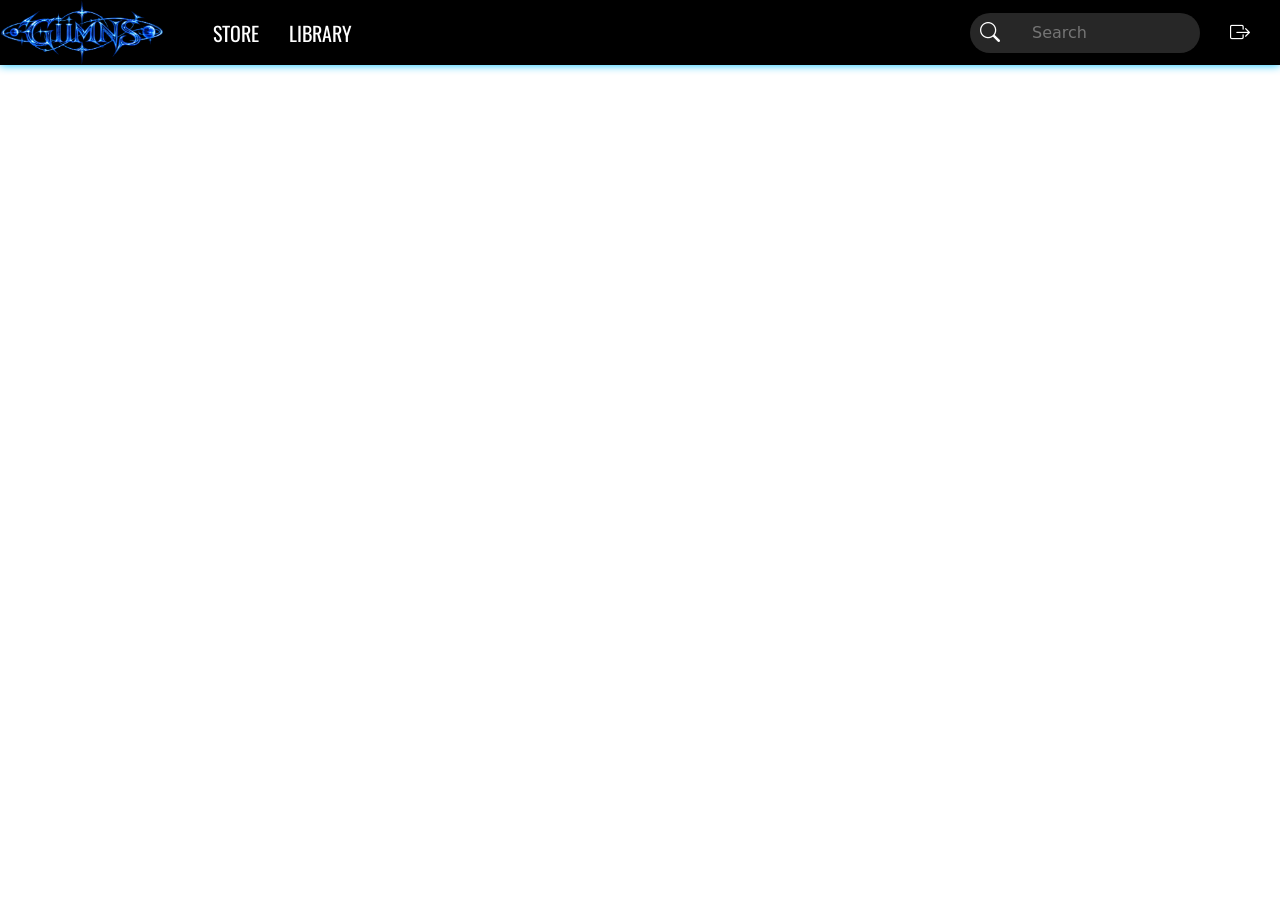
<file: index.html>
<!doctype html>
<html lang="en">
    <head>
        <meta charset="UTF-8" />
        <meta name="viewport" content="width=device-width, initial-scale=1.0" />
        <title>Document</title>
        <link
            href="https://cdn.jsdelivr.net/npm/bootstrap@5.3.8/dist/css/bootstrap.min.css"
            rel="stylesheet"
            integrity="sha384-sRIl4kxILFvY47J16cr9ZwB07vP4J8+LH7qKQnuqkuIAvNWLzeN8tE5YBujZqJLB"
            crossorigin="anonymous"
        />
        <link
            rel="stylesheet"
            href="https://cdn.jsdelivr.net/npm/bootstrap-icons@1.13.1/font/bootstrap-icons.min.css"
        />

        <script
            src="https://cdn.jsdelivr.net/npm/bootstrap@5.3.8/dist/js/bootstrap.bundle.min.js"
            integrity="sha384-FKyoEForCGlyvwx9Hj09JcYn3nv7wiPVlz7YYwJrWVcXK/BmnVDxM+D2scQbITxI"
            crossorigin="anonymous"
        ></script>

        <link rel="preconnect" href="https://fonts.googleapis.com" />
        <link rel="preconnect" href="https://fonts.gstatic.com" crossorigin />
        <link
            href="https://fonts.googleapis.com/css2?family=Oswald:wght@200..700&display=swap"
            rel="stylesheet"
        />
        <link rel="stylesheet" href="Store.css" />
    </head>
    <body>
        <div class="nav-bar">
            <div class="link">
                <div class="logo">
                    <a href="./index.html"
                        ><img src="Assets/Images/logo1.png" alt="Giimns"
                    /></a>
                </div>
                <div class="pages">
                    <div class="store">
                        <a href="./">STORE</a>
                    </div>

                    <a href="./">LIBRARY</a>
                </div>
            </div>
            <div class="right_nav">
                <div class="search">
                    <i class="bi bi-search"></i>
                    <input type="search" placeholder="Search" />
                </div>
                <div class="signout">
                    <a href="Sign_Out.php"
                        ><i class="bi bi-box-arrow-right"></i
                    ></a>
                </div>
            </div>
        </div>
    </body>
</html>
</file>
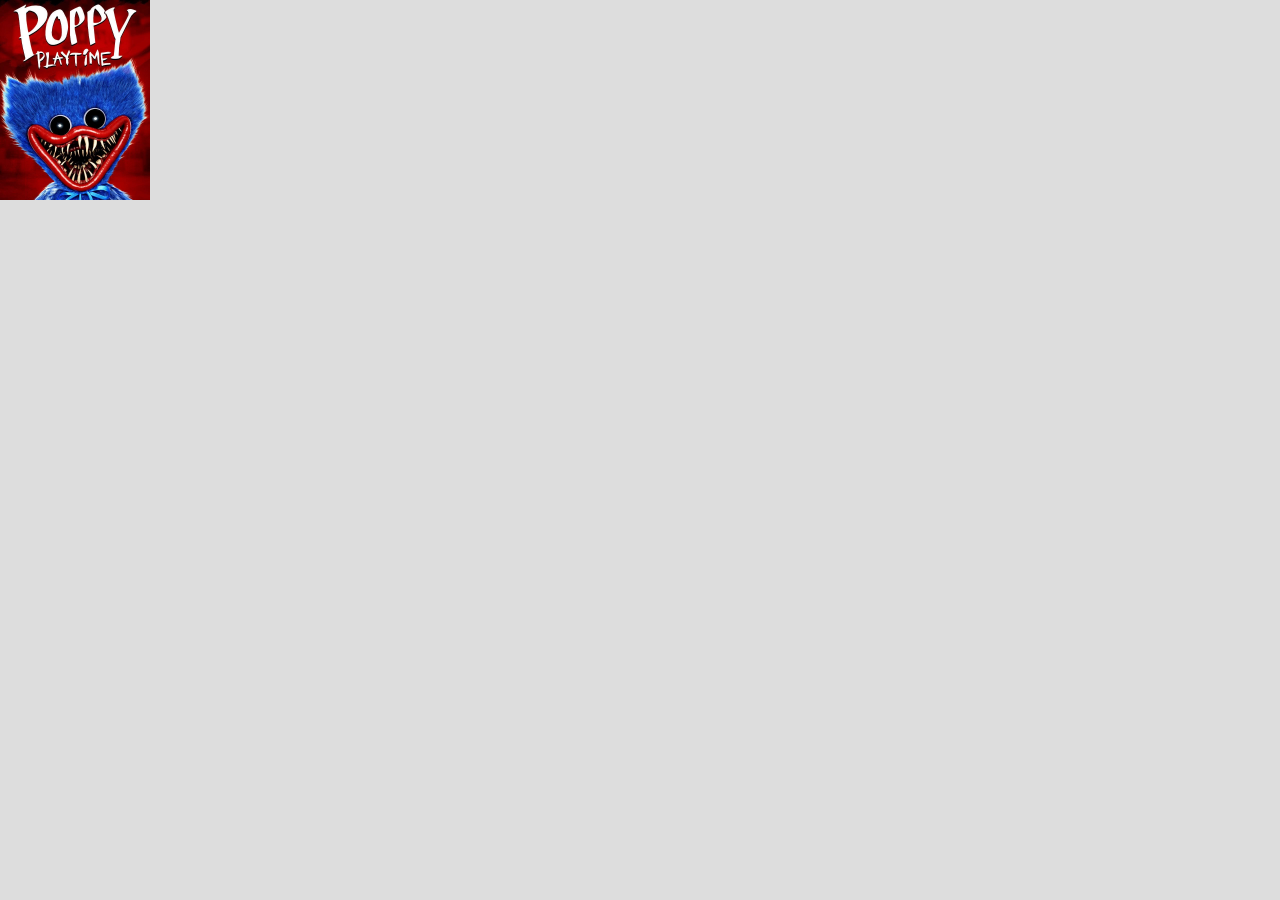
<file: card_example.html>
<!doctype html>
<html lang="en">
    <head>
        <meta charset="UTF-8" />
        <meta name="viewport" content="width=device-width, initial-scale=1.0" />
        <title>Document</title>
        <link rel="stylesheet" href="./card_example.css" />
        <link
            rel="stylesheet"
            href="https://cdn.jsdelivr.net/npm/bootstrap-icons@1.13.1/font/bootstrap-icons.min.css"
        />
    </head>
    <body>
        <button class="open-btn" popovertarget="card-1">
            <img src="Assets/Images/poppy.png" />
        </button>

        <div class="pop" id="card-1" popover>
            <div class="card">
                <div class="image">
                    <img
                        src="Assets/Images/poppy_banner.png"
                        alt="Poppy Playtime banner"
                    />
                </div>
                <div class="info">
                    <div class="about">
                        <button
                            class="close-btn"
                            popovertarget="card-1"
                            popovertargetaction="hide"
                            aria-label="Close"
                        >
                            ✕
                        </button>

                        <div class="title">
                            <div class="section">
                                <h2>Poppy Playime</h2>
                                <button
                                    type="button"
                                    class="wishlist"
                                    aria-pressed="false"
                                    aria-label="Add to wishlist"
                                >
                                    <i class="bi bi-bookmark"></i>
                                </button>
                            </div>
                            <p class="genre">Horror · Puzzle</p>
                        </div>

                        <div class="description">
                            <p class="desc">
                                You must stay alive in this horror/puzzle
                                adventure. Try to survive the vengeful toys
                                waiting for you in the abandoned toy factory.
                                hack electrical circuits.
                            </p>
                            <div class="interaction">
                                <form class="rating-form">
                                    <h4>Rating</h4>
                                    <fieldset class="rating">
                                        <input
                                            type="radio"
                                            id="star5"
                                            name="rating"
                                            value="5"
                                        /><label for="star5" title="5 stars"
                                            >&#9733;</label
                                        >
                                        <input
                                            type="radio"
                                            id="star4"
                                            name="rating"
                                            value="4"
                                        /><label for="star4" title="4 stars"
                                            >&#9733;</label
                                        >
                                        <input
                                            type="radio"
                                            id="star3"
                                            name="rating"
                                            value="3"
                                        /><label for="star3" title="3 stars"
                                            >&#9733;</label
                                        >
                                        <input
                                            type="radio"
                                            id="star2"
                                            name="rating"
                                            value="2"
                                        /><label for="star2" title="2 stars"
                                            >&#9733;</label
                                        >
                                        <input
                                            type="radio"
                                            id="star1"
                                            name="rating"
                                            value="1"
                                        /><label for="star1" title="1 star"
                                            >&#9733;</label
                                        >
                                    </fieldset>
                                </form>
                                <button class="click">
                                    <a href="steam://launch/1721470/Dialog"
                                        >Play Now</a
                                    ><i class="bi bi-box-arrow-up-right"></i>
                                </button>
                            </div>
                        </div>
                        <div class="comment">
                            <div class="comment-item">
                                <strong>user1</strong>
                                <p>Great game, very scary!</p>
                            </div>
                            <div class="comment-item">
                                <strong>user2</strong>
                                <p>The puzzles are fun.</p>
                            </div>
                            <div class="comment-item">
                                <strong>user1</strong>
                                <p>Great game, very scary!</p>
                            </div>
                            <div class="comment-item">
                                <strong>user2</strong>
                                <p>The puzzles are fun.</p>
                            </div>
                            <div class="comment-item">
                                <strong>user1</strong>
                                <p>Great game, very scary!</p>
                            </div>
                            <div class="comment-item">
                                <strong>user2</strong>
                                <p>The puzzles are fun.</p>
                            </div>
                        </div>

                        <form class="review">
                            <fieldset class="rating ratings">
                                <input
                                    type="radio"
                                    id="r-star5"
                                    name="review-rating"
                                    value="5"
                                /><label for="r-star5" title="5 stars"
                                    >&#9733;</label
                                >
                                <input
                                    type="radio"
                                    id="r-star4"
                                    name="review-rating"
                                    value="4"
                                /><label for="r-star4" title="4 stars"
                                    >&#9733;</label
                                >
                                <input
                                    type="radio"
                                    id="r-star3"
                                    name="review-rating"
                                    value="3"
                                /><label for="r-star3" title="3 stars"
                                    >&#9733;</label
                                >
                                <input
                                    type="radio"
                                    id="r-star2"
                                    name="review-rating"
                                    value="2"
                                /><label for="r-star2" title="2 stars"
                                    >&#9733;</label
                                >
                                <input
                                    type="radio"
                                    id="r-star1"
                                    name="review-rating"
                                    value="1"
                                /><label for="r-star1" title="1 star"
                                    >&#9733;</label
                                >
                            </fieldset>
                            <div class="add-comment">
                                <input
                                    name="text"
                                    placeholder="Write a review..."
                                    autocomplete="off"
                                    required
                                />
                                <button type="submit" class="btn-submit">
                                    Post
                                </button>
                            </div>
                        </form>
                    </div>
                </div>
            </div>
        </div>
    </body>
</html>
</file>
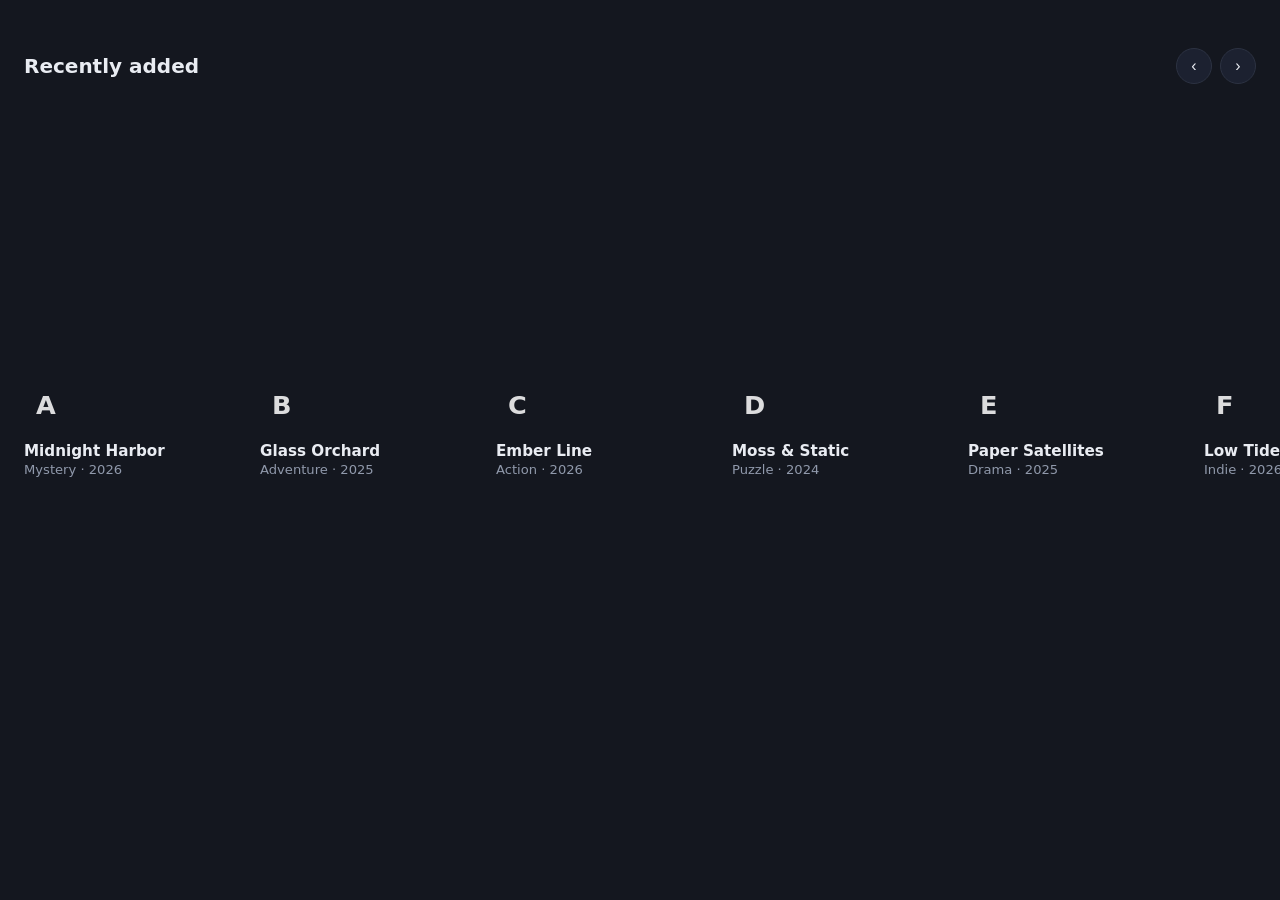
<file: test.html>
<!DOCTYPE html>
<html lang="en">
<head>
<meta charset="UTF-8">
<meta name="viewport" content="width=device-width, initial-scale=1">
<title>Horizontal media scroller</title>
<style>
  :root {
    --bg: #14171f;
    --text: #e9ecf2;
    --muted: #9099ab;
    --accent: #5ac8b0;
    --card-w: clamp(150px, 22vw, 220px);
    --gap: 16px;
    --pad: 24px;
  }

  * { box-sizing: border-box; }

  body {
    margin: 0;
    padding: 48px 0;
    background: var(--bg);
    color: var(--text);
    font-family: system-ui, -apple-system, "Segoe UI", sans-serif;
  }

  .row-head {
    display: flex;
    align-items: center;
    justify-content: space-between;
    padding: 0 var(--pad);
    margin-bottom: 14px;
  }
  .row-head h2 { margin: 0; font-size: 1.25rem; font-weight: 600; }

  .controls { display: flex; gap: 8px; }
  .controls button {
    width: 36px; height: 36px;
    border: 1px solid #2c3242;
    border-radius: 50%;
    background: #1c2130;
    color: var(--text);
    font-size: 1rem;
    cursor: pointer;
  }
  .controls button:hover { background: #262d40; }
  .controls button:focus-visible,
  .scroller:focus-visible,
  .card:focus-visible { outline: 2px solid var(--accent); outline-offset: 3px; }

  /* ---- The scroller itself ---- */
  .scroller {
    display: flex;
    gap: var(--gap);
    padding: 4px var(--pad) 16px;
    overflow-x: auto;
    overscroll-behavior-x: contain;
    scroll-snap-type: x mandatory;
    scroll-padding-inline: var(--pad);
    scroll-behavior: smooth;
    -webkit-overflow-scrolling: touch;
    scrollbar-width: none;        /* Firefox */
    -ms-overflow-style: none;     /* old Edge/IE */
  }
  .scroller::-webkit-scrollbar { display: none; }  /* Chrome, Safari */

  .card {
    flex: 0 0 var(--card-w);
    scroll-snap-align: start;
    color: inherit;
    text-decoration: none;
  }

  .poster {
    aspect-ratio: 2 / 3;
    border-radius: 10px;
    background: var(--g);
    display: grid;
    place-items: end start;
    padding: 12px;
    font-weight: 700;
    font-size: 1.6rem;
    color: rgba(255, 255, 255, .85);
    transition: transform .2s ease;
  }
  .card:hover .poster { transform: translateY(-4px); }

  .card h3 { margin: 10px 0 2px; font-size: .95rem; font-weight: 600; }
  .card p  { margin: 0; font-size: .82rem; color: var(--muted); }

  /* Mouse users: free scrolling + drag, no snapping */
  @media (pointer: fine) {
    .scroller { scroll-snap-type: none; cursor: grab; }
    .scroller.dragging { cursor: grabbing; user-select: none; }
    .scroller.dragging .card { pointer-events: none; }
  }

  @media (prefers-reduced-motion: reduce) {
    .scroller { scroll-behavior: auto; }
    .poster { transition: none; }
  }
</style>
</head>
<body>

<section aria-labelledby="row-title">
  <div class="row-head">
    <h2 id="row-title">Recently added</h2>
    <div class="controls">
      <button type="button" data-dir="-1" aria-label="Scroll left">&#8249;</button>
      <button type="button" data-dir="1" aria-label="Scroll right">&#8250;</button>
    </div>
  </div>

  <div class="scroller" tabindex="0" role="region" aria-label="Recently added media">
    <a class="card" href="#"><div class="poster" >A</div><h3>Midnight Harbor</h3><p>Mystery &middot; 2026</p></a>
    <a class="card" href="#"><div class="poster">B</div><h3>Glass Orchard</h3><p>Adventure &middot; 2025</p></a>
    <a class="card" href="#"><div class="poster">C</div><h3>Ember Line</h3><p>Action &middot; 2026</p></a>
    <a class="card" href="#"><div class="poster">D</div><h3>Moss &amp; Static</h3><p>Puzzle &middot; 2024</p></a>
    <a class="card" href="#"><div class="poster">E</div><h3>Paper Satellites</h3><p>Drama &middot; 2025</p></a>
    <a class="card" href="#"><div class="poster">F</div><h3>Low Tide Radio</h3><p>Indie &middot; 2026</p></a>
    <a class="card" href="#"><div class="poster">G</div><h3>Salt Road</h3><p>Survival &middot; 2023</p></a>
    <a class="card" href="#"><div class="poster">H</div><h3>Kite Season</h3><p>Family &middot; 2025</p></a>
    <a class="card" href="#"><div class="poster">I</div><h3>Neon Orchard</h3><p>Sci-fi &middot; 2026</p></a>
  </div>
</section>

<script>
  const scroller = document.querySelector('.scroller');

  // Mouse wheel scrolls the row sideways (until it hits either end,
  // then the page scrolls normally).
  scroller.addEventListener('wheel', e => {
    if (Math.abs(e.deltaY) <= Math.abs(e.deltaX)) return; // already horizontal
    const max = scroller.scrollWidth - scroller.clientWidth;
    const atStart = scroller.scrollLeft <= 0 && e.deltaY < 0;
    const atEnd = scroller.scrollLeft >= max - 1 && e.deltaY > 0;
    if (atStart || atEnd) return;
    e.preventDefault();
    scroller.style.scrollBehavior = 'auto';
    scroller.scrollLeft += e.deltaY;
  }, { passive: false });

  // Click and drag with the mouse.
  let startX = 0, startLeft = 0, down = false;
  scroller.addEventListener('pointerdown', e => {
    if (e.pointerType !== 'mouse' || e.button !== 0) return;
    down = true;
    startX = e.clientX;
    startLeft = scroller.scrollLeft;
  });
  window.addEventListener('pointermove', e => {
    if (!down) return;
    const dx = e.clientX - startX;
    if (Math.abs(dx) > 4) {
      scroller.classList.add('dragging');
      scroller.style.scrollBehavior = 'auto';
    }
    scroller.scrollLeft = startLeft - dx;
  });
  window.addEventListener('pointerup', () => {
    down = false;
    scroller.classList.remove('dragging');
  });

  // Arrow buttons scroll by roughly one screen of cards.
  document.querySelectorAll('.controls button').forEach(btn => {
    btn.addEventListener('click', () => {
      scroller.scrollBy({ left: Number(btn.dataset.dir) * scroller.clientWidth * 0.8, behavior: 'smooth' });
    });
  });
</script>
</body>
</html>
</file>
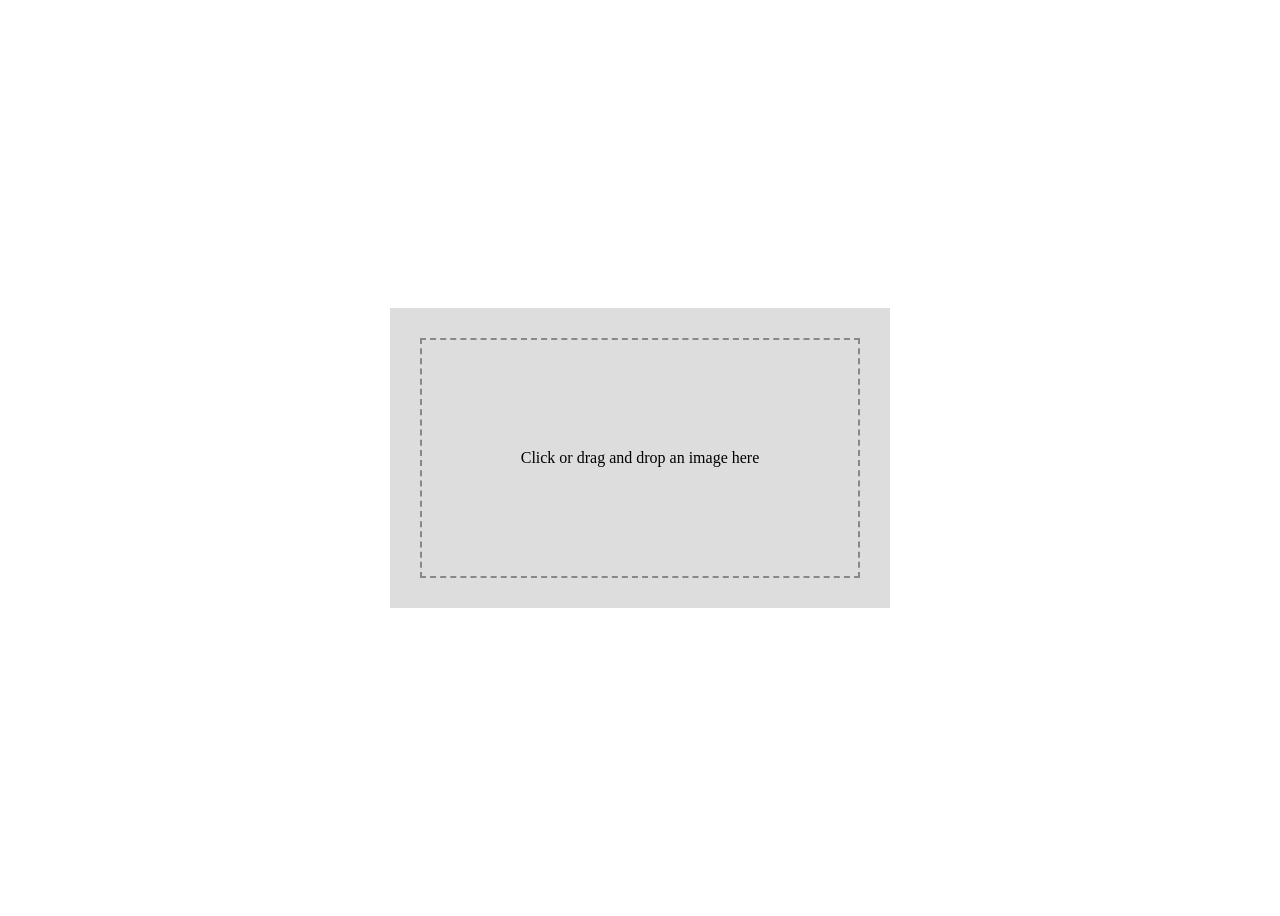
<file: upload_img.html>
<!doctype html>
<html lang="en">
    <head>
        <meta charset="UTF-8" />
        <meta name="viewport" content="width=device-width, initial-scale=1.0" />
        <title>Document</title>
        <style>
            .hero {
                width: 100%;
                min-height: 100vh;
                display: flex;
                align-items: center;
                justify-content: center;
            }

            #drop-area {
                width: 500px;
                height: 300px;
                padding: 30px;
                background: #ddd;
                text-align: center;
                box-sizing: border-box;
            }

            #img-view {
                width: 100%;
                height: 100%;
                display: flex;
                align-items: center;
                justify-content: center;
                border: 2px dashed #888;
                box-sizing: border-box;
                background-size: cover;
                background-position: center;
                background-repeat: no-repeat;
            }
        </style>
    </head>
    <body>
        <div class="hero">
            <label for="input-file" id="drop-area">
                <input type="file" accept="image/*" id="input-file" hidden />
                <div id="img-view">Click or drag and drop an image here</div>
            </label>
        </div>

        <script src="upload_img.js"></script>
    </body>
</html>
</file>
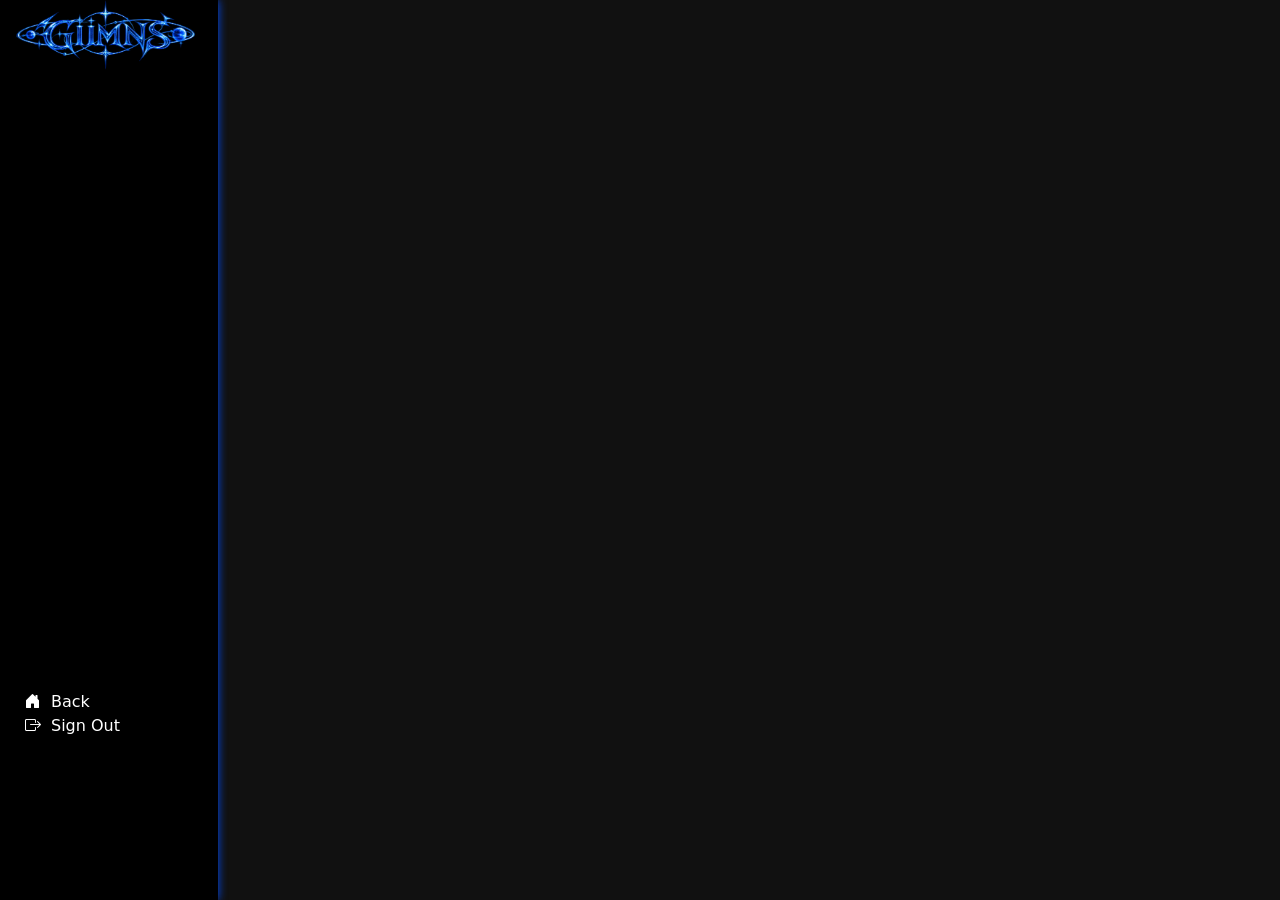
<file: Users.html>
<!doctype html>
<html lang="en">
    <head>
        <meta charset="UTF-8" />
        <meta name="viewport" content="width=, initial-scale=1.0" />
        <title>Users</title>
        <link
            href="https://cdn.jsdelivr.net/npm/bootstrap@5.3.8/dist/css/bootstrap.min.css"
            rel="stylesheet"
            integrity="sha384-sRIl4kxILFvY47J16cr9ZwB07vP4J8+LH7qKQnuqkuIAvNWLzeN8tE5YBujZqJLB"
            crossorigin="anonymous"
        />
        <link
            rel="stylesheet"
            href="https://cdn.jsdelivr.net/npm/bootstrap-icons@1.13.1/font/bootstrap-icons.min.css"
        />

        <script
            src="https://cdn.jsdelivr.net/npm/bootstrap@5.3.8/dist/js/bootstrap.bundle.min.js"
            integrity="sha384-FKyoEForCGlyvwx9Hj09JcYn3nv7wiPVlz7YYwJrWVcXK/BmnVDxM+D2scQbITxI"
            crossorigin="anonymous"
        ></script>

        <link rel="preconnect" href="https://fonts.googleapis.com" />
        <link rel="preconnect" href="https://fonts.gstatic.com" crossorigin />
        <link
            href="https://fonts.googleapis.com/css2?family=Oswald:wght@200..700&display=swap"
            rel="stylesheet"
        />
        <link rel="stylesheet" href="Users.css" />
    </head>
    <body>
        <div class="side">
            <div class="logo">
                <img src="./Assets/Images/logo1.png" />
            </div>
            <div class="interaction">
                <div class="profile"></div>
                <div class="create"></div>
                <div class="games"></div>
                <div class="review"></div>
                <div class="users"></div>
            </div>
            <div class="exit">
                <a href="./Store.php"
                    ><i class="bi bi-house-door-fill"></i>Back</a
                >
                <a href="./Sign_In.php"
                    ><i class="bi bi-box-arrow-right"></i>Sign Out</a
                >
            </div>
        </div>
        <div class="main-content"></div>
    </body>
</html>
</file>
<file: Store.css>
.nav-bar {
    display: flex;
    flex-direction: row;
    justify-content: space-between;
    background-color: black;
    filter: drop-shadow(0 0 5px #00bfff);
}

.link {
    display: flex;
    flex-direction: row;
    gap: 50px;
}

.logo {
    width: 90x;
    height: 65px;
}

.logo a:hover {
    filter: drop-shadow(0 0 1px #ffffff) drop-shadow(0 0 1px #ffffff)
        drop-shadow(0 0 5px #00bfff) drop-shadow(0 0 10px #006eff)
        drop-shadow(0 0 10px #004cff);
}

.logo img {
    width: 100%;
    height: 100%;
}

.nav-bar {
    display: flex;
    flex-direction: row;
}

.pages {
    display: flex;
    display: flex;
    flex-direction: row;
    gap: 30px;
    align-items: center;
    font-family: "Oswald", sans-serif;
    font-size: 20px;
}

.pages a {
    color: #fff;
    text-decoration: none;
}

.pages a:hover {
    color: #bdefff;
    text-shadow:
        0 0 4px #fff,
        0 0 8px #00bfff,
        0 0 16px #008cff,
        0 0 30px #006eff;
}

.right_nav {
    display: flex;
    justify-content: center;
    align-items: center;
    flex-direction: row;
}

.right_nav .search {
    display: flex;
    justify-content: center;
    align-items: center;
    background-color: #272727;
    border-radius: 50px;
    width: 230px;
    height: 40px;
    margin-right: 30px;
}

.right_nav input {
    border: 0 solid;
    background-color: transparent;
    width: 160px;
    outline: none;
    color: white;
}

.right_nav i {
    margin: 0px;
}

.right_nav .signout {
    display: flex;
    justify-content: center;
    align-items: center;
}

.right_nav a {
    text-decoration: none;
}

.right_nav i {
    color: #fff;
    font-size: 20px;
    margin-right: 30px;
}

.right_nav i:hover {
    text-shadow:
        0 0 4px #fff,
        0 0 8px #00bfff,
        0 0 16px #008cff,
        0 0 30px #006eff;
}
</file>
<file: card_example.css>
body {
    margin: 0;
    width: 100%;
    height: 600px;
    background-color: #ddd;
}

.pop {
    background: transparent;
    width: 100%;
    height: 100vh;
}

.pop:popover-open {
    display: flex;
    justify-content: center;
    align-items: center;
}

.pop::backdrop {
    background: rgba(0, 0, 0, 0.5);
}

.card {
    position: relative;
    display: flex;
    flex-direction: row;
    background-color: white;
    width: min(1000px, 95vw);
    height: 600px;
    /* border-radius: 10px; */
}

.card .image {
    width: 600px;
    height: 600px;
}

.card img {
    width: 600px;
    height: 600px;
    object-fit: cover;
    /* border-radius: 10px 0 0 10px; */
}

.about {
    padding: 30px 20px 5px 30px;
}

.close-btn {
    position: absolute;
    top: -65px;
    right: -260px;
    background: none;
    border: none;
    cursor: pointer;
    font-size: 1.3rem;
    padding: 4px;
    color: white;
}

.close-btn:hover {
    color: #ddd;
}

.open-btn {
    padding: 0;
    border: 0;
    background: none;
    cursor: pointer;
}

.open-btn img {
    width: 150px;
    height: 200px;
    object-fit: cover;
    display: block;
}

h2 {
    margin: 0;
    font-size: 30px;
}

.title{
     border-bottom: 1px solid #ddd;
}
.section {
    display: flex;
    flex-direction: row;
    justify-content: space-between;
}
.genre {
    color: #777;
    margin: 0;
    padding: 10px 0px 0px 0px;
}

.wishlist {
    background: none;
    cursor: pointer;
    border: 0;
    font-size: 18px;
}

.rating-form {
    display: flex;
    flex-direction: row;
    align-items: center;
    margin: 10px 0px 10px 0px;
}

/* Container adjustments */
.rating {
    display: flex;
    flex-direction: row-reverse; /* Flips visual layout to make selection logic work */
    justify-content: flex-end;
    border: none;
}

.rating input[type="radio"] {
    display: none;
}

/* Base Star Styles */
.rating label {
    font-size: 25px;
    color: #ccc; /* Default grey color for empty stars */
    cursor: pointer;
    transition: color 0.2s ease;
}

/* 
  Highlight logic: 
  When an input is checked or hovered, highlight its label 
  AND all preceding labels in the DOM tree (~ modifier).
  Because the row is visually reversed, this highlights everything to the left.
*/
.rating input[type="radio"]:checked ~ label,
.rating label:hover,
.rating label:hover ~ label {
    color: #f5b301; /* Golden yellow color for filled stars */
}

/* Maintain checked star highlight even when hovering over lower stars */
.rating input[type="radio"]:checked + label:hover,
.rating input[type="radio"]:checked ~ label:hover,
.rating label:hover ~ input[type="radio"]:checked ~ label,
.rating input[type="radio"]:checked ~ label:hover ~ label {
    color: #ffcc00;
}

.interaction {
    display: flex;
    flex-direction: row;
    justify-content: space-between;
    align-items: center;
    height: 40px;
    /* padding: 10px 0 5px 0; */
}

.interaction h3 {
    font-size: 25px;
}

.wishlist:hover {
    fill: #f5b301;
}

h3 {
    margin: 0;
}

h4 {
    font-size: 20px;
}

.description{
     border-bottom: 1px solid #ddd;
}

.comment {
    height: 300px;
    overflow-y: auto;
    padding-right: 6px;

}

.comment {
    scrollbar-width: none;
}

.comment-item {
    padding: 8px 0;
    border-bottom: 1px solid #eee;
}

.comment-item p {
    margin: 4px 0 0;
    font-size: 14px;
}
.click {
    border: none;
    border-radius: 8px;
    height: 30px;
    padding: 5px;
    background-color: rgb(0, 157, 255);
}

.click a {
    text-decoration: none;
    color: white;
    padding-right: 10px;
}

.click i {
    color: white;
}

.review {
    display: flex;
    flex-direction: column;
}
.ratings {
    padding: 0px;
    margin: 0px;
}

.add-comment {
    display: flex;
    flex-direction: row;
    justify-content: space-between;
    align-items: center;
    height:40px;
}

.review{
     border-top: 1px solid #ddd;
     padding:0px;
}

.add-comment input {
    width: auto;
    min-width: 0;
    border-radius: 8px;
    border: none;
    height: 25px;
    outline: none;
}

.btn-submit {
    border: none;
    border-radius: 8px;
    height: 38px;
    width: 60px;
    padding: 5px;
    background-color: transparent;
    color: rgb(0, 157, 255);
    font-weight: bolder;
}

@media (max-width: 800px) {
    .card {
        flex-direction: column;
        height: 650px;
        overflow-y: auto;
        border-radius: 10px;
        padding-bottom:5px;
    }

    .card .image {
        width: 100%;
        height: 220px;
    }

    .card img {
        width: 100%;
        height: 220px;
        border-radius: 10px 10px 0 0;
    }

    .about {
        padding: 20px 10px 5px 10px;
    }

    .comment {
        height: 290px;
    }

    .review {
        position: sticky;
        bottom: 0;
        z-index: 1;
        background: white; /* so scrolling content doesn't show through */
        border-top: 1px solid #ddd; /* replaces the hr */
        padding: 0;
    }

    /* close button now sits on top of the image, so make it visible */
    .close-btn {
        color: white;
        border-radius: 50%;
        width: 32px;
        height: 32px;
        place-items: center;
        font-size: 20px;
    }

    .close-btn:hover {
        color: white;
        background: rgba(0, 0, 0, 0.7);
    }
}
</file>
<file: Users.css>
body {
    background-color: #111111;
    display: flex;
    flex-direction: row;
    margin: 0px;
}

.side {
    display: flex;
    flex-direction: column;
    position: fixed;
    background-color: black;
    width: 17%;
    height: 900px;
    filter: drop-shadow(0 0 5px #004cff);
    padding: 0px 15px 0px 15px;
}

.logo {
    width: 180px;
    height: 70px;
}

.logo img:hover {
    filter: drop-shadow(0 0 1px #ffffff) drop-shadow(0 0 1px #ffffff)
        drop-shadow(0 0 5px #00bfff) drop-shadow(0 0 10px #006eff)
        drop-shadow(0 0 10px #004cff);
}

.logo img {
    width: 100%;
    height: 100%;
}


.interaction{
    height: 600px;
}









.exit {
    display: flex;
    flex-direction: column;
    font-size: 16px;
    padding: 20px 0px 12px 0px;
}

.exit a {
    text-decoration: none;
    color: white;
}

.exit a:hover {
    filter: drop-shadow(0 0 1px #ffffff) drop-shadow(0 0 1px #00bfff)
        drop-shadow(0 0 5px #004cff);
}

.exit i {
    padding: 10px;
}
</file>
